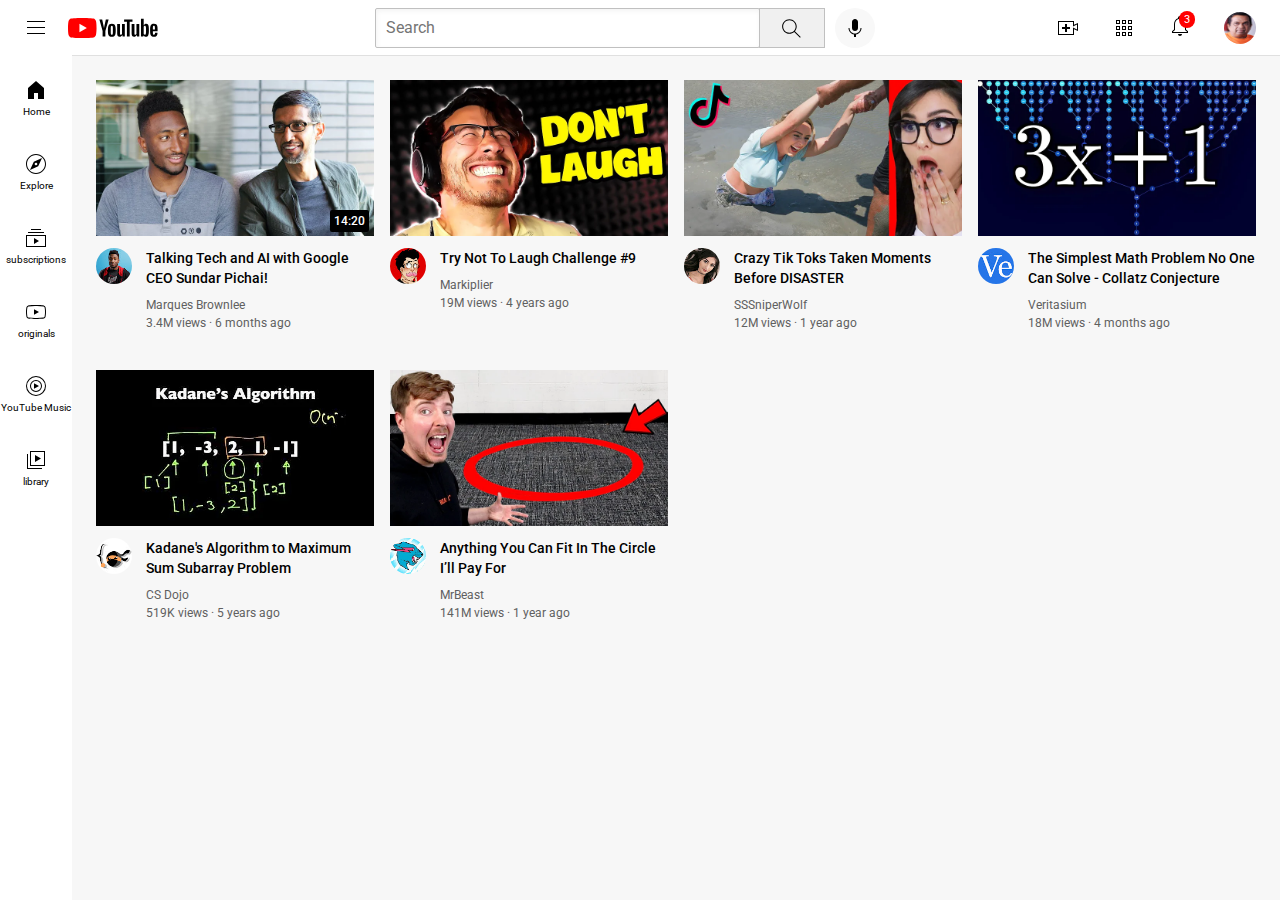
<file: index.html>
<!DOCTYPE html>
<html>
  <head>
    <title>Youtube.com Clone</title>
    
    <link rel="preconnect" href="https://fonts.googleapis.com">
    <link rel="preconnect" href="https://fonts.gstatic.com" crossorigin>
    <link href="https://fonts.googleapis.com/css2?family=Roboto:wght@400;500;700&display=swap" rel="stylesheet">
    
    <link rel="stylesheet" href="styles/general.css">
    <link rel="stylesheet" href="styles/header.css">
    <link rel="stylesheet" href="styles/video.css">
    <link rel="stylesheet" href="styles/sidebar.css">

  </head>
  <body>
    <!--comment-->
    <div class="header">
      <div class="left-section">
        <img class="hamburger-menu" src="icons/hamburger-menu.svg">
        <img class="youtube-logo" src="icons/youtube-logo.svg">
      </div>
      <div class="middle-section">
        <input class="search-bar" type="text" placeholder="Search">
        <button class="search-button">
          <img class="search-icon" src="icons/search.svg">
          <div class="tooltip">search</div>
        </button>
        <button class="voice-search-button">
          <img class="voice-search-icon" src="icons/voice-search-icon.svg">
        </button>
      </div>
      <div class="right-section">
        <img class="upload-icon" src="icons/upload.svg">
        <img class="youtube-apps-icon" src="icons/youtube-apps.svg">
        <div class="notifications-icon-container">
          <img class="notifications-icon" src="icons/notifications.svg">
          <div class="notifications-count">3</div>
        </div>
        <img class="current-user-picture" src="channel-pictures/my-channel-pic.jpg">
      </div>
    </div>

    <div class="sidebar">
      <div class="sidebar-link">
        <img src="icons/home.svg">
        <div>Home</div>
      </div>
      <div class="sidebar-link">
        <img src="icons/explore.svg">
        <div>Explore</div>
      </div>
      <div class="sidebar-link">
        <img src="icons/subscriptions.svg">
        <div>subscriptions</div>
      </div>
      <div class="sidebar-link">
        <img src="icons/originals.svg">
        <div>originals</div>
      </div>
      <div class="sidebar-link">
        <img src="icons/youtube-music.svg">
        <div>YouTube Music</div>
      </div>
      <div class="sidebar-link">
        <img src="icons/library.svg">
        <div>library</div>
      </div>
    </div>
    
    <div class="video-grid">
      <div class="video-preview">
        <div class="thumbnail-row">
          <img class="thumbnail" src="thumbnails/thumbnail-1.webp">
          <div class="video-time">
            14:20
          </div>
        </div>
        <div class="video-info-grid">
          <div class="channel-picture">
            <img class="profile-picture" src="channel-pictures/channel-1.jpeg">
          </div>
          <div class="video-info">
            <p class="video-title">
              Talking Tech and AI with Google CEO Sundar Pichai!
            </p>
            <p class="video-author">
              Marques Brownlee
            </p>
            <p class="video-stats">
              3.4M views &#183; 6 months ago
            </p>
          </div>
        </div> 
      </div>

      <div class="video-preview">
        <div class="thumbnail-row">
          <img class="thumbnail" src="thumbnails/thumbnail-2.webp">
        </div>
        <div class="video-info-grid">
          <div class="channel-picture">
            <img class="profile-picture" src="channel-pictures/channel-2.jpeg">
          </div>
          <div class="video-info">
            <p class="video-title">
              Try Not To Laugh Challenge #9
            </p>
            <p class="video-author">
              Markiplier
            </p>
            <p class="video-stats">
              19M views &#183; 4 years ago
            </p>
          </div>
        </div>
      </div>

      <div class="video-preview">
        <div class="thumbnail-row">
          <img class="thumbnail" src="thumbnails/thumbnail-3.webp">
        </div>
        <div class="video-info-grid">
          <div class="channel-picture">
            <img class="profile-picture" src="channel-pictures/channel-3.jpeg">
          </div>
          <div class="video-info">
            <p class="video-title">
              Crazy Tik Toks Taken Moments Before DISASTER
            </p>
            <p class="video-author">
              SSSniperWolf
            </p>
            <p class="video-stats">
              12M views &#183; 1 year ago
            </p>
          </div>
        </div> 
      </div>

      <div class="video-preview">
        <div class="thumbnail-row">
          <img class="thumbnail" src="thumbnails/thumbnail-4.webp">
        </div>
        <div class="video-info-grid">
          <div class="channel-picture">
            <img class="profile-picture" src="channel-pictures/channel-4.jpeg">
          </div>
          <div class="video-info">
            <p class="video-title">
              The Simplest Math Problem No One Can Solve - Collatz Conjecture
            </p>
            <p class="video-author">
              Veritasium
            </p>
            <p class="video-stats">
              18M views &#183; 4 months ago
            </p>
          </div>
        </div>
      </div>

      <div class="video-preview">
        <div class="thumbnail-row">
          <img class="thumbnail" src="thumbnails/thumbnail-5.webp">
        </div>
        <div class="video-info-grid">
          <div class="channel-picture">
            <img class="profile-picture" src="channel-pictures/channel-5.jpeg">
          </div>
          <div class="video-info">
            <p class="video-title">
              Kadane's Algorithm to Maximum Sum Subarray Problem
            </p>
            <p class="video-author">
              CS Dojo
            </p>
            <p class="video-stats">
              519K views &#183; 5 years ago
            </p>
          </div>
        </div> 
      </div>

      <div class="video-preview">
        <div class="thumbnail-row">
          <img class="thumbnail" src="thumbnails/thumbnail-6.webp">
        </div>
        <div class="video-info-grid">
          <div class="channel-picture">
            <img class="profile-picture" src="channel-pictures/channel-6.jpeg">
          </div>
          <div class="video-info">
            <p class="video-title">
              Anything You Can Fit In The Circle I’ll Pay For
            </p>
            <p class="video-author">
              MrBeast
            </p>
            <p class="video-stats">
              141M views &#183; 1 year ago
            </p>
          </div>
        </div>
      </div>
      
    </div>
  </body>
</html>
</file>
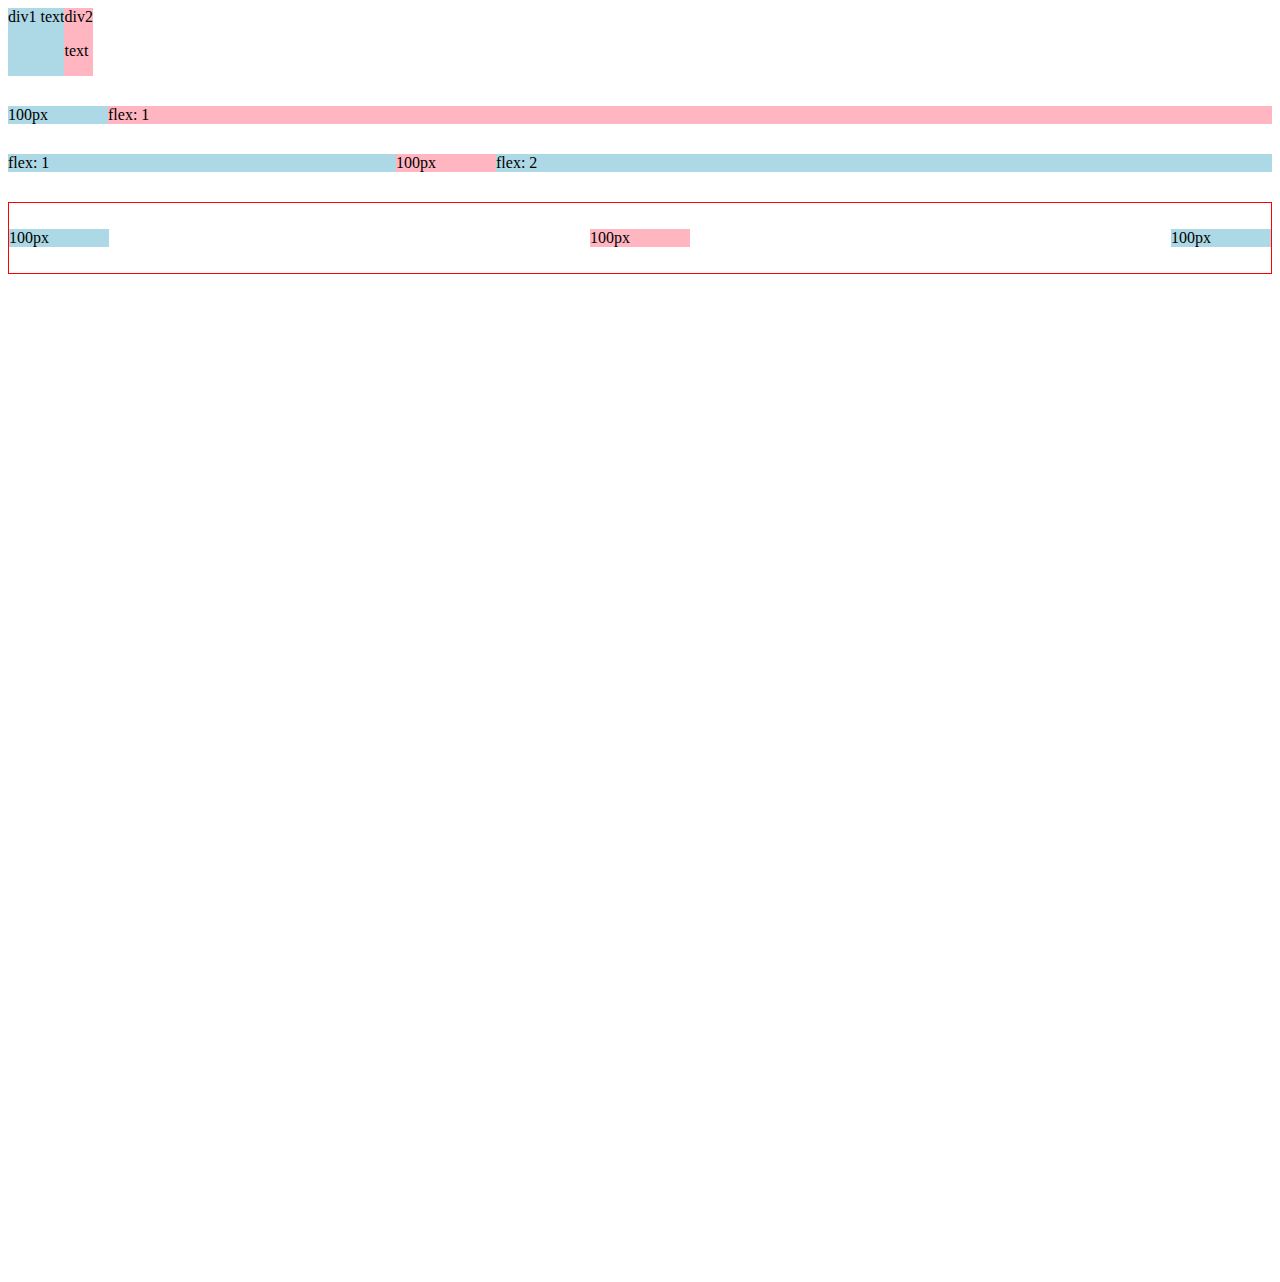
<file: flexbox.html>
<!DOCTYPE html>
<html>
    <head>
        <title>Flexbox Practice</title>
    </head>
    <body style="padding-bottom: 1000px;">

        <div style="
        display: flex;
        flex-direction: row;
        ">
            <div style="background-color: 
            lightblue;">div1 text</div>
            <div style="background-color: 
            lightpink;">div2<p>text</p></div>
        </div>

        <div style="
        display: flex;
        flex-direction: row;
        margin-top: 30px;
        ">
            <div style="
            background-color: lightblue;
            width: 100px;">100px</div>
            <div style="
            background-color: lightpink;
            flex: 1;">flex: 1</div>
        </div>

        <div style="
        display: flex;
        flex-direction: row;
        margin-top: 30px;
        ">
            <div style="
            background-color: lightblue;
            flex: 1;">flex: 1</div>
            <div style="
            background-color: lightpink;
            width: 100px;">100px</div>
            <div style="
            background-color: lightblue;
            flex: 2;">flex: 2</div>
        </div>

        <div style="
        display: flex;
        flex-direction: row;
        justify-content: space-between;
        margin-top: 30px;
        height: 70px;
        border-style: solid;
        border-color: red;
        border-width: 1px;
        align-items: center;
        ">
            <div style="
            background-color: lightblue;
            width: 100px;">100px</div>
            <div style="
            background-color: lightpink;
            width: 100px;">100px</div>
            <div style="
            background-color: lightblue;
            width: 100px;">100px</div>
        </div>

    </body>
</html>
</file>
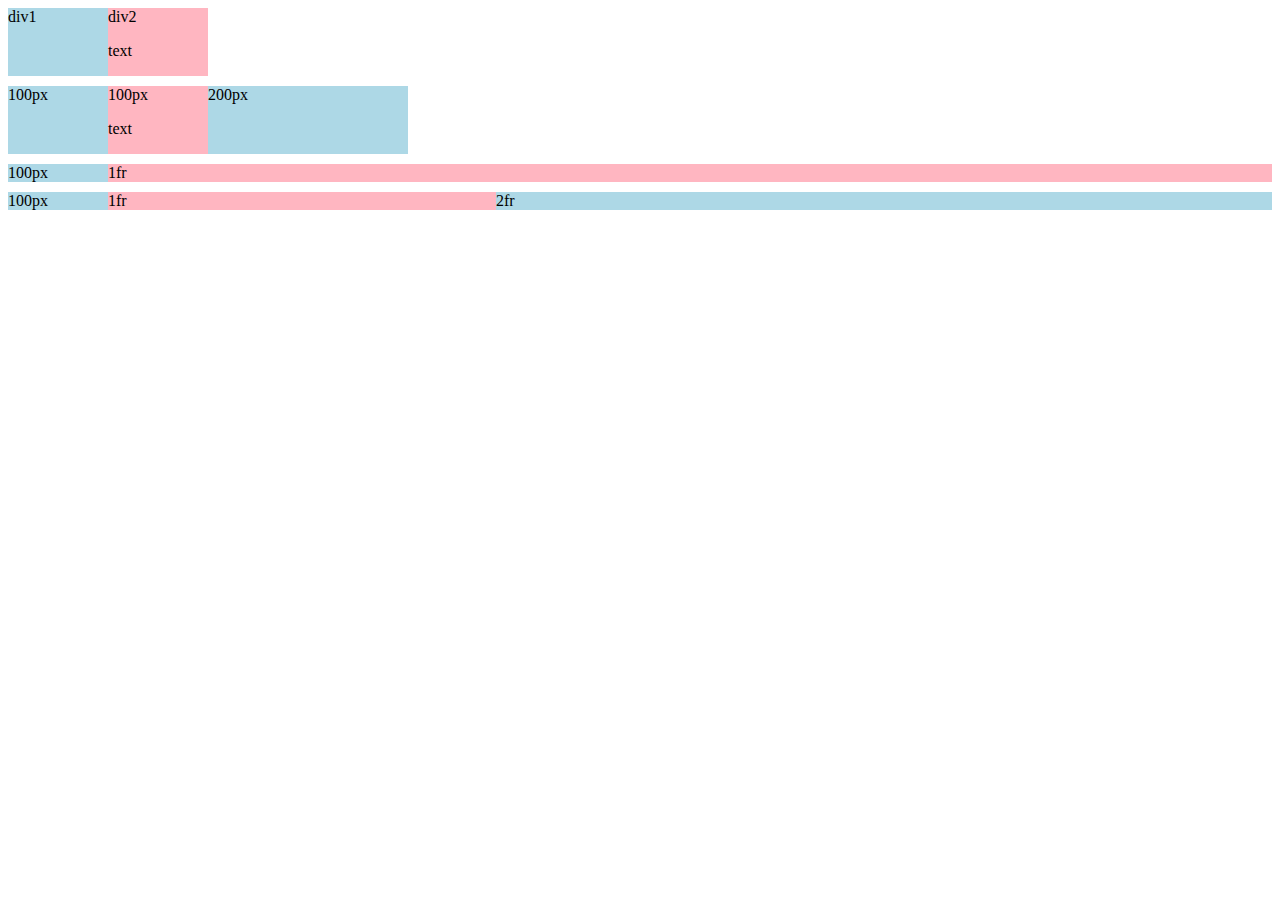
<file: grid.html>
<!DOCTYPE html>
<html>
    <head>
        <title>grid practice</title>
    </head>
    <body>
        <div style="
            display: grid;
            grid-template-columns: 100px 100px;
        ">
            <div style="background-color: lightblue;">div1</div>
            <div style="background-color: lightpink;">div2<p>text</p></div>
        </div>

        <div style="
            margin-top: 10px;
            display: grid;
            grid-template-columns: 100px 100px 200px;
        ">
            <div style="background-color: lightblue;">100px</div>
            <div style="background-color: lightpink;">100px<p>text</p></div>
            <div style="background-color: lightblue;">200px</div>
        </div>

        <div style="
            margin-top: 10px;
            display: grid;
            grid-template-columns: 100px 1fr;
        ">
            <div style="background-color: lightblue;">100px</div>
            <div style="background-color: lightpink;">1fr</div>
        </div>

        <div style="
            margin-top: 10px;
            display: grid;
            grid-template-columns: 100px 1fr 2fr;
        ">
            <div style="background-color: lightblue;">100px</div>
            <div style="background-color: lightpink;">1fr</div>
            <div style="background-color: lightblue;">2fr</div>
        </div>
    </body>
</html>
</file>
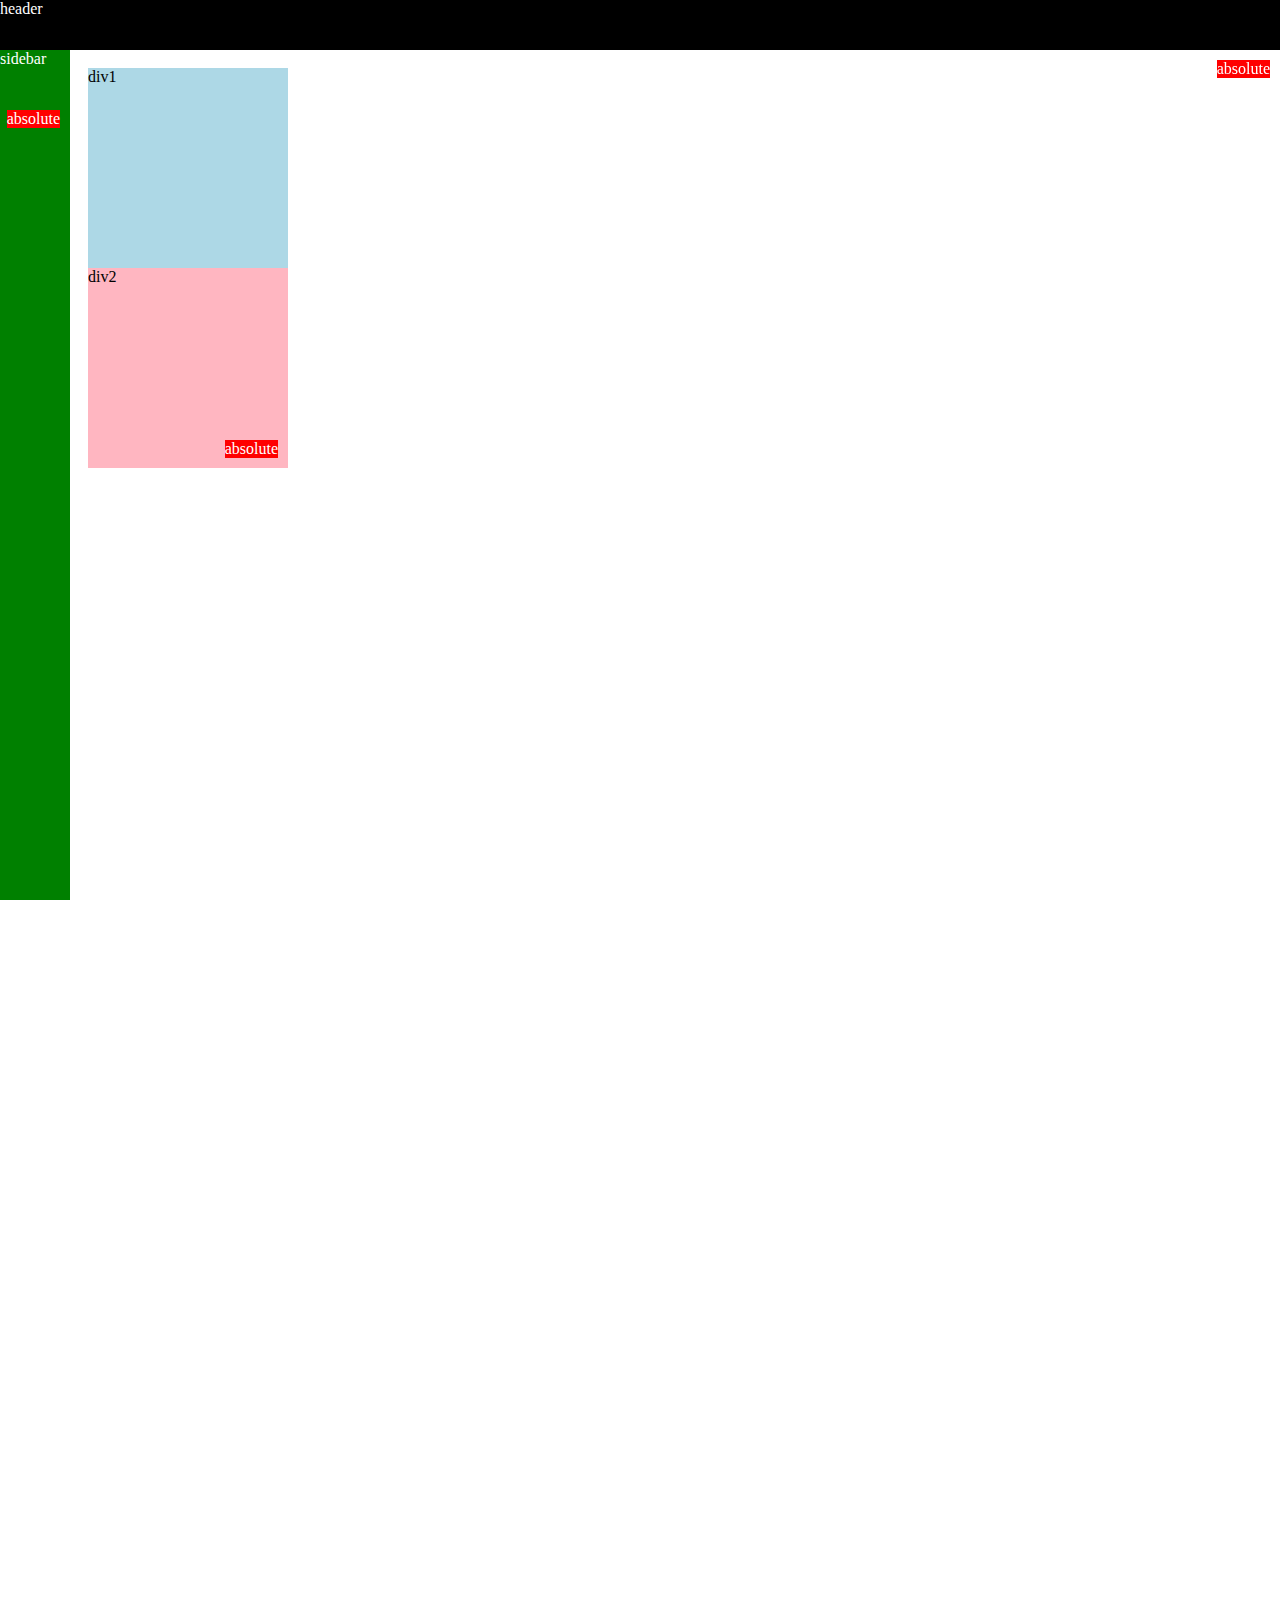
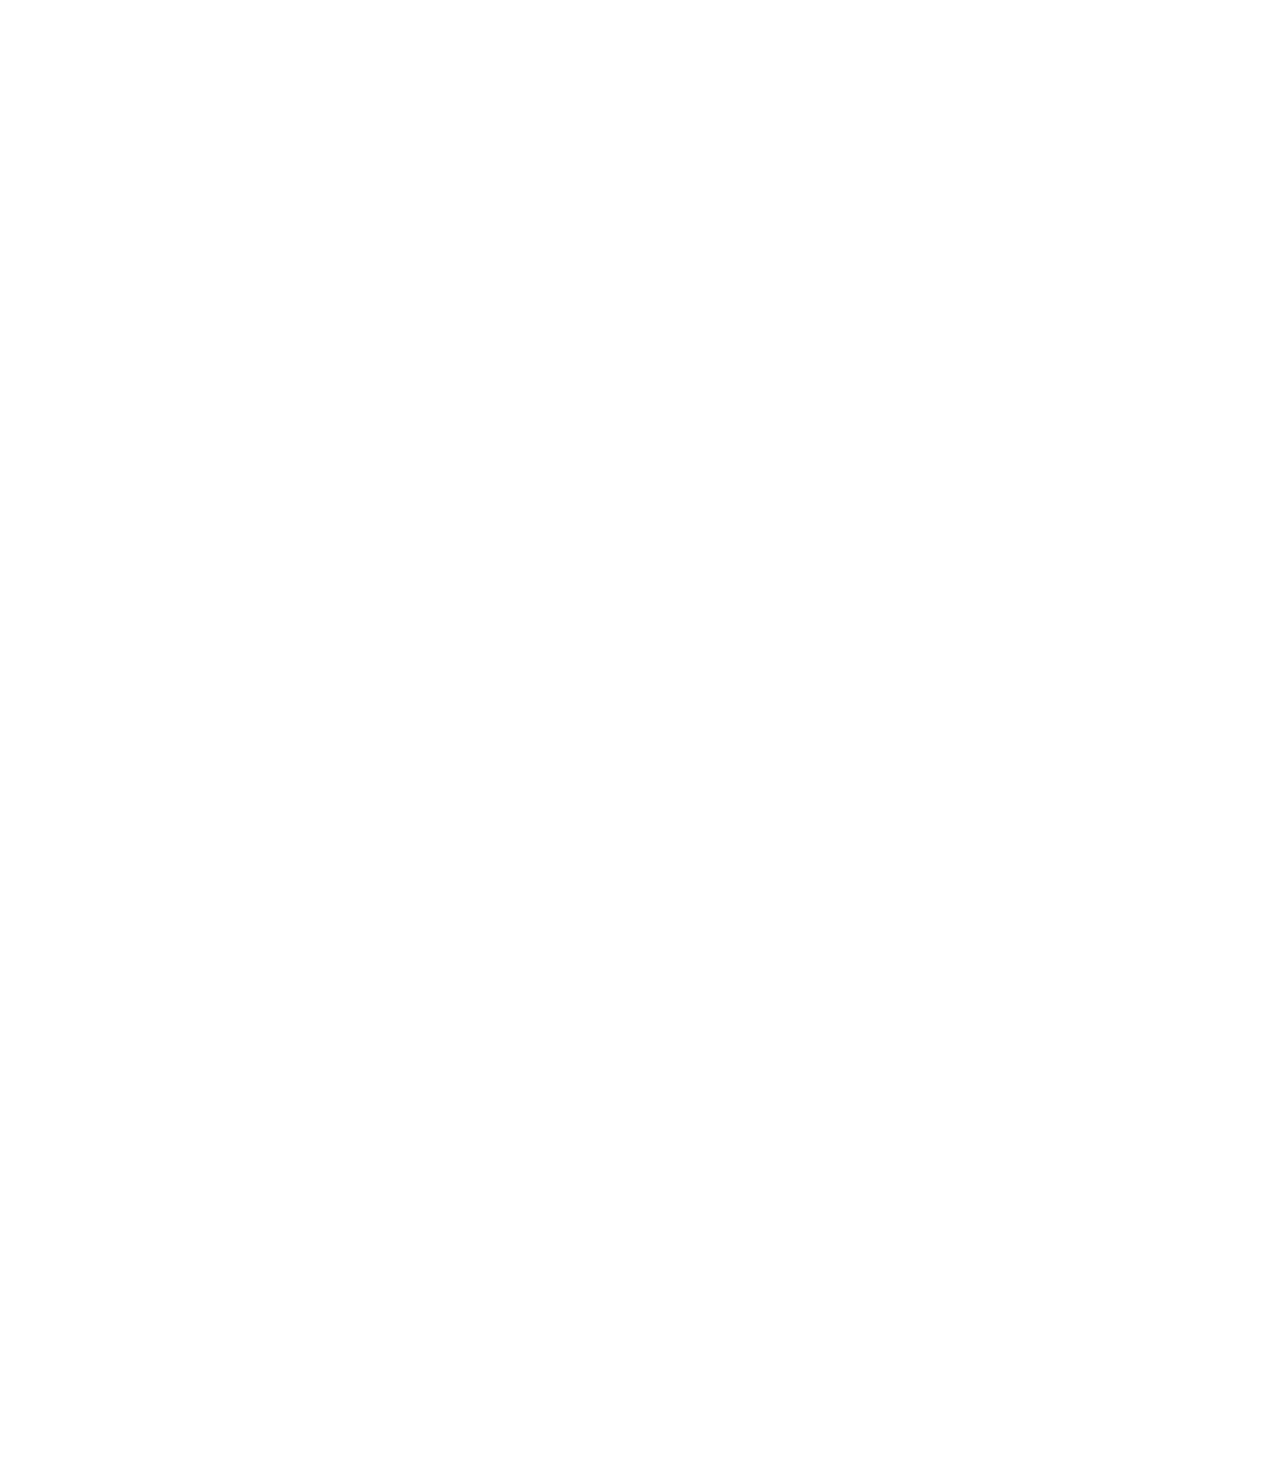
<file: position.html>
<!DOCTYPE html>
<html>
    <head>
        <title>Position Practice</title>
    </head>
    <body style="
    height: 3000px;
    padding-top: 60px;
    padding-left: 80px;
    ">
        <div style="
        background-color: black;
        color: white;
        position: fixed;
        top: 0px;
        left: 0px;
        right: 0px;
        height: 50px;
        ">header</div>
        <div style="
        background-color: green;
        color: white;
        position: fixed;
        left: 0px;
        bottom: 0px;
        top: 50px;
        width: 70px;
        ">
            sidebar
            <div style="
            position: absolute;
            background-color: red;
            color: white;
            top: 60px;
            right: 10px;
            ">
                absolute
            </div>
        </div>

        <div style="
        position: absolute;
        background-color: red;
        color: white;
        top: 60px;
        right: 10px;
        ">
            absolute
        </div>

        <div style="
        background-color: lightblue;
        height: 200px;
        width: 200px;
        position: static;
        ">div1</div>
        <div style="
        background-color: lightpink;
        height: 200px;
        width: 200px;
        position: relative;
        ">  div2
            <div style="
            position: absolute;
            background-color: red;
            color: white;
            right: 10px;
            bottom: 10px;
            ">
                absolute
            </div>    
    </div>
    </body>
</html>
</file>
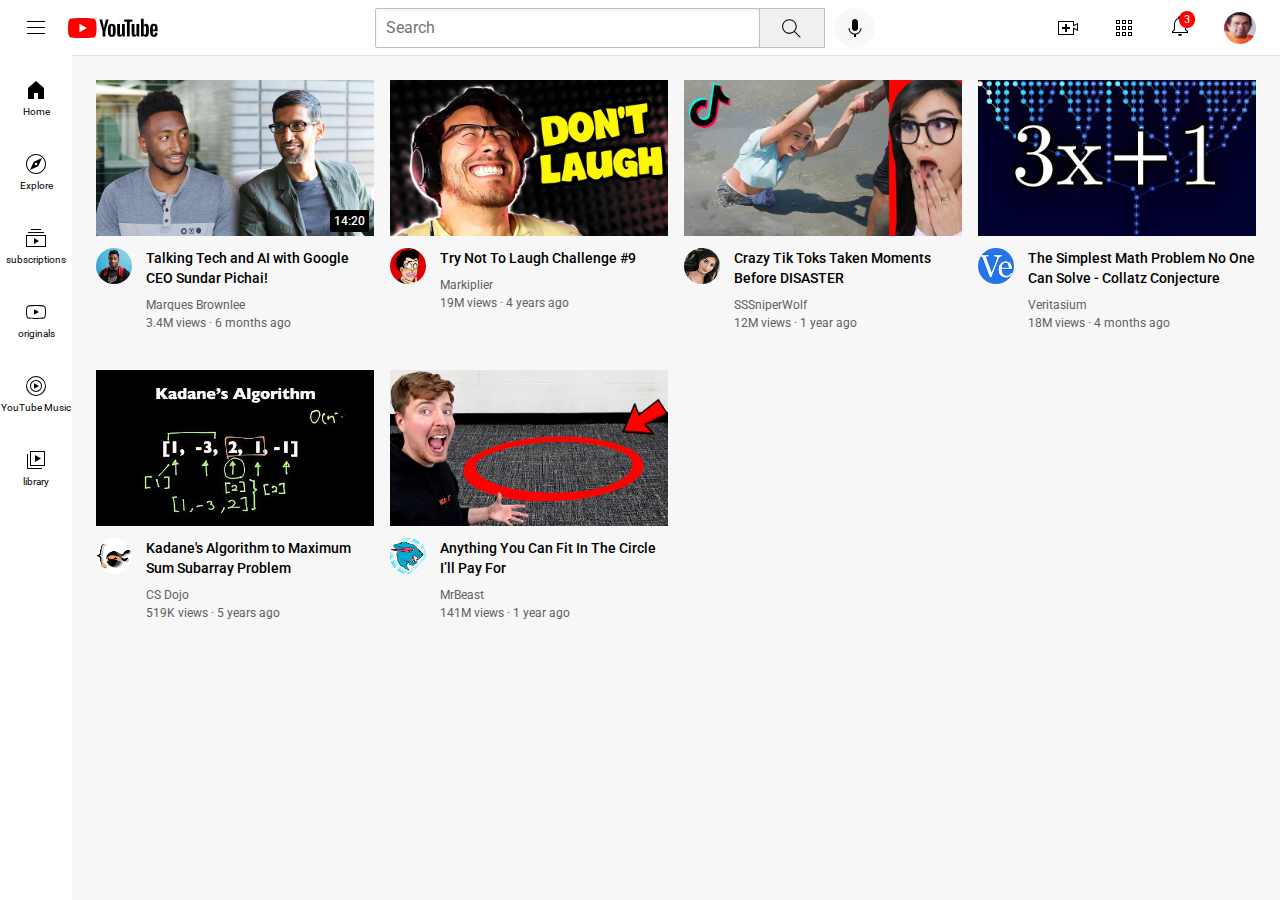
<file: youtube.html>
<!DOCTYPE html>
<html>
  <head>
    <title>Youtube.com Clone</title>
    
    <link rel="preconnect" href="https://fonts.googleapis.com">
    <link rel="preconnect" href="https://fonts.gstatic.com" crossorigin>
    <link href="https://fonts.googleapis.com/css2?family=Roboto:wght@400;500;700&display=swap" rel="stylesheet">
    
    <link rel="stylesheet" href="styles/general.css">
    <link rel="stylesheet" href="styles/header.css">
    <link rel="stylesheet" href="styles/video.css">
    <link rel="stylesheet" href="styles/sidebar.css">

  </head>
  <body>
    <!--comment-->
    <div class="header">
      <div class="left-section">
        <img class="hamburger-menu" src="icons/hamburger-menu.svg">
        <img class="youtube-logo" src="icons/youtube-logo.svg">
      </div>
      <div class="middle-section">
        <input class="search-bar" type="text" placeholder="Search">
        <button class="search-button">
          <img class="search-icon" src="icons/search.svg">
          <div class="tooltip">search</div>
        </button>
        <button class="voice-search-button">
          <img class="voice-search-icon" src="icons/voice-search-icon.svg">
        </button>
      </div>
      <div class="right-section">
        <img class="upload-icon" src="icons/upload.svg">
        <img class="youtube-apps-icon" src="icons/youtube-apps.svg">
        <div class="notifications-icon-container">
          <img class="notifications-icon" src="icons/notifications.svg">
          <div class="notifications-count">3</div>
        </div>
        <img class="current-user-picture" src="channel-pictures/my-channel-pic.jpg">
      </div>
    </div>

    <div class="sidebar">
      <div class="sidebar-link">
        <img src="icons/home.svg">
        <div>Home</div>
      </div>
      <div class="sidebar-link">
        <img src="icons/explore.svg">
        <div>Explore</div>
      </div>
      <div class="sidebar-link">
        <img src="icons/subscriptions.svg">
        <div>subscriptions</div>
      </div>
      <div class="sidebar-link">
        <img src="icons/originals.svg">
        <div>originals</div>
      </div>
      <div class="sidebar-link">
        <img src="icons/youtube-music.svg">
        <div>YouTube Music</div>
      </div>
      <div class="sidebar-link">
        <img src="icons/library.svg">
        <div>library</div>
      </div>
    </div>
    
    <div class="video-grid">
      <div class="video-preview">
        <div class="thumbnail-row">
          <img class="thumbnail" src="thumbnails/thumbnail-1.webp">
          <div class="video-time">
            14:20
          </div>
        </div>
        <div class="video-info-grid">
          <div class="channel-picture">
            <img class="profile-picture" src="channel-pictures/channel-1.jpeg">
          </div>
          <div class="video-info">
            <p class="video-title">
              Talking Tech and AI with Google CEO Sundar Pichai!
            </p>
            <p class="video-author">
              Marques Brownlee
            </p>
            <p class="video-stats">
              3.4M views &#183; 6 months ago
            </p>
          </div>
        </div> 
      </div>

      <div class="video-preview">
        <div class="thumbnail-row">
          <img class="thumbnail" src="thumbnails/thumbnail-2.webp">
        </div>
        <div class="video-info-grid">
          <div class="channel-picture">
            <img class="profile-picture" src="channel-pictures/channel-2.jpeg">
          </div>
          <div class="video-info">
            <p class="video-title">
              Try Not To Laugh Challenge #9
            </p>
            <p class="video-author">
              Markiplier
            </p>
            <p class="video-stats">
              19M views &#183; 4 years ago
            </p>
          </div>
        </div>
      </div>

      <div class="video-preview">
        <div class="thumbnail-row">
          <img class="thumbnail" src="thumbnails/thumbnail-3.webp">
        </div>
        <div class="video-info-grid">
          <div class="channel-picture">
            <img class="profile-picture" src="channel-pictures/channel-3.jpeg">
          </div>
          <div class="video-info">
            <p class="video-title">
              Crazy Tik Toks Taken Moments Before DISASTER
            </p>
            <p class="video-author">
              SSSniperWolf
            </p>
            <p class="video-stats">
              12M views &#183; 1 year ago
            </p>
          </div>
        </div> 
      </div>

      <div class="video-preview">
        <div class="thumbnail-row">
          <img class="thumbnail" src="thumbnails/thumbnail-4.webp">
        </div>
        <div class="video-info-grid">
          <div class="channel-picture">
            <img class="profile-picture" src="channel-pictures/channel-4.jpeg">
          </div>
          <div class="video-info">
            <p class="video-title">
              The Simplest Math Problem No One Can Solve - Collatz Conjecture
            </p>
            <p class="video-author">
              Veritasium
            </p>
            <p class="video-stats">
              18M views &#183; 4 months ago
            </p>
          </div>
        </div>
      </div>

      <div class="video-preview">
        <div class="thumbnail-row">
          <img class="thumbnail" src="thumbnails/thumbnail-5.webp">
        </div>
        <div class="video-info-grid">
          <div class="channel-picture">
            <img class="profile-picture" src="channel-pictures/channel-5.jpeg">
          </div>
          <div class="video-info">
            <p class="video-title">
              Kadane's Algorithm to Maximum Sum Subarray Problem
            </p>
            <p class="video-author">
              CS Dojo
            </p>
            <p class="video-stats">
              519K views &#183; 5 years ago
            </p>
          </div>
        </div> 
      </div>

      <div class="video-preview">
        <div class="thumbnail-row">
          <img class="thumbnail" src="thumbnails/thumbnail-6.webp">
        </div>
        <div class="video-info-grid">
          <div class="channel-picture">
            <img class="profile-picture" src="channel-pictures/channel-6.jpeg">
          </div>
          <div class="video-info">
            <p class="video-title">
              Anything You Can Fit In The Circle I’ll Pay For
            </p>
            <p class="video-author">
              MrBeast
            </p>
            <p class="video-stats">
              141M views &#183; 1 year ago
            </p>
          </div>
        </div>
      </div>
      
    </div>
  </body>
</html>
</file>
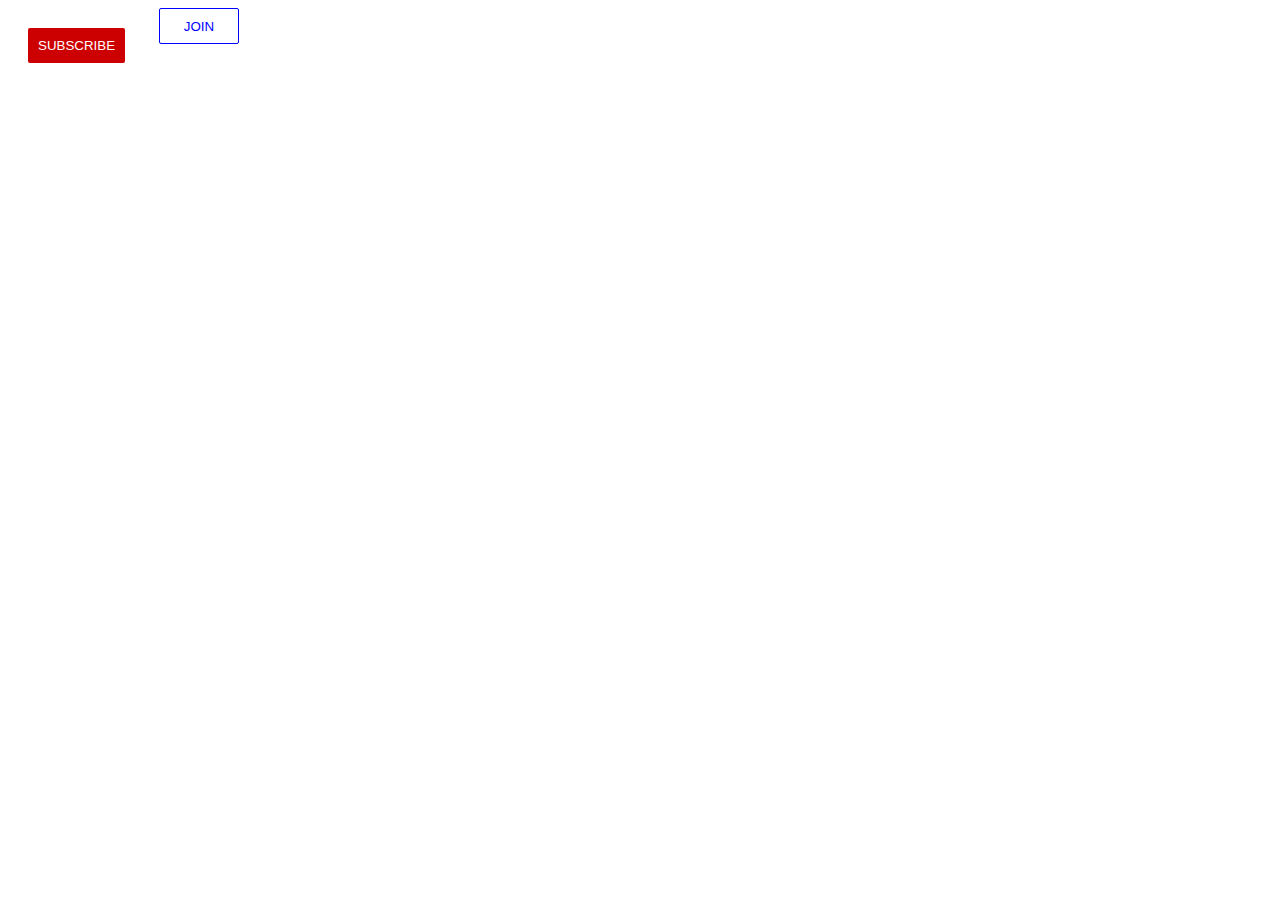
<file: intro-to-html/buttons.html>
<!DOCTYPE html>
<html>
    <head>
        <title>button practice</title>
        <link rel="stylesheet" href="styles/buttons.css">        
    </head>
    <body>
        <button class="subscribe-button">
            SUBSCRIBE
        </button>
        <button class="join-button">
            JOIN
        </button>
    </body>
</html>
</file>
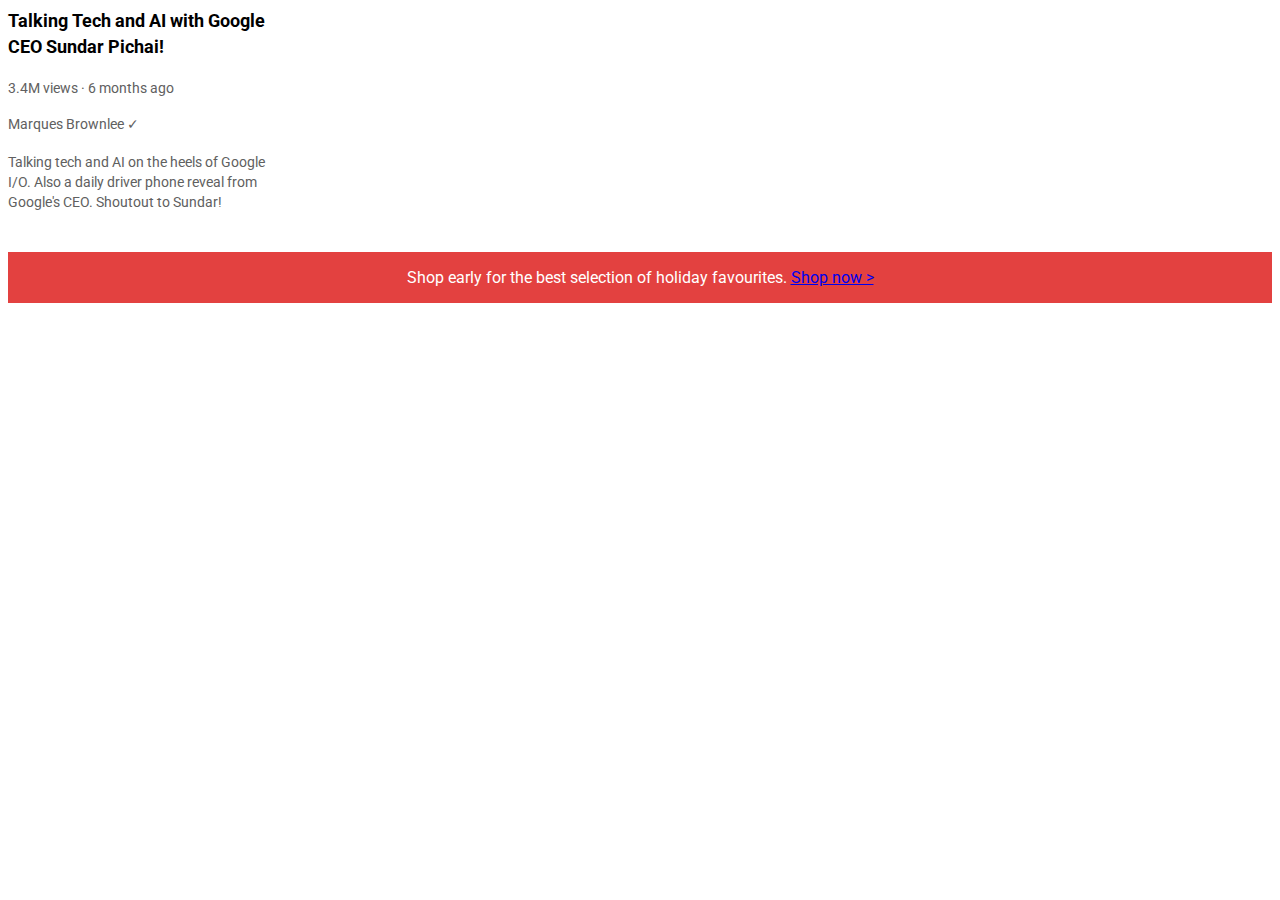
<file: intro-to-html/text.html>
<!DOCTYPE html>
<html>
    <head>
        <title>
            text practice
        </title>
        <link rel="stylesheet" href="styles/text.css">
        <link rel="preconnect" href="https://fonts.googleapis.com">
        <link rel="preconnect" href="https://fonts.gstatic.com" crossorigin>
        <link href="https://fonts.googleapis.com/css2?family=Roboto:wght@400;700&display=swap" rel="stylesheet">
    </head>
    <body>
        <p class="video-title">
            Talking Tech and AI with Google CEO Sundar Pichai!
        </p>
        
        <p class="video-stats">
            3.4M views &middot; 6 months ago
        </p>
        
        <p class="video-producer">
            Marques Brownlee &#10003;
        </p>
        
        <p class="video-content">
            Talking tech and AI on the heels of Google I/O. Also a daily driver phone reveal from Google's CEO. Shoutout to Sundar!
        </p>
        
        <p class="apple-text">
            Shop early for the best selection of holiday favourites. <a href="https://www.apple.com/" target="_blank">Shop now &gt;</a>
        </p>
    </body>
</html>
</file>
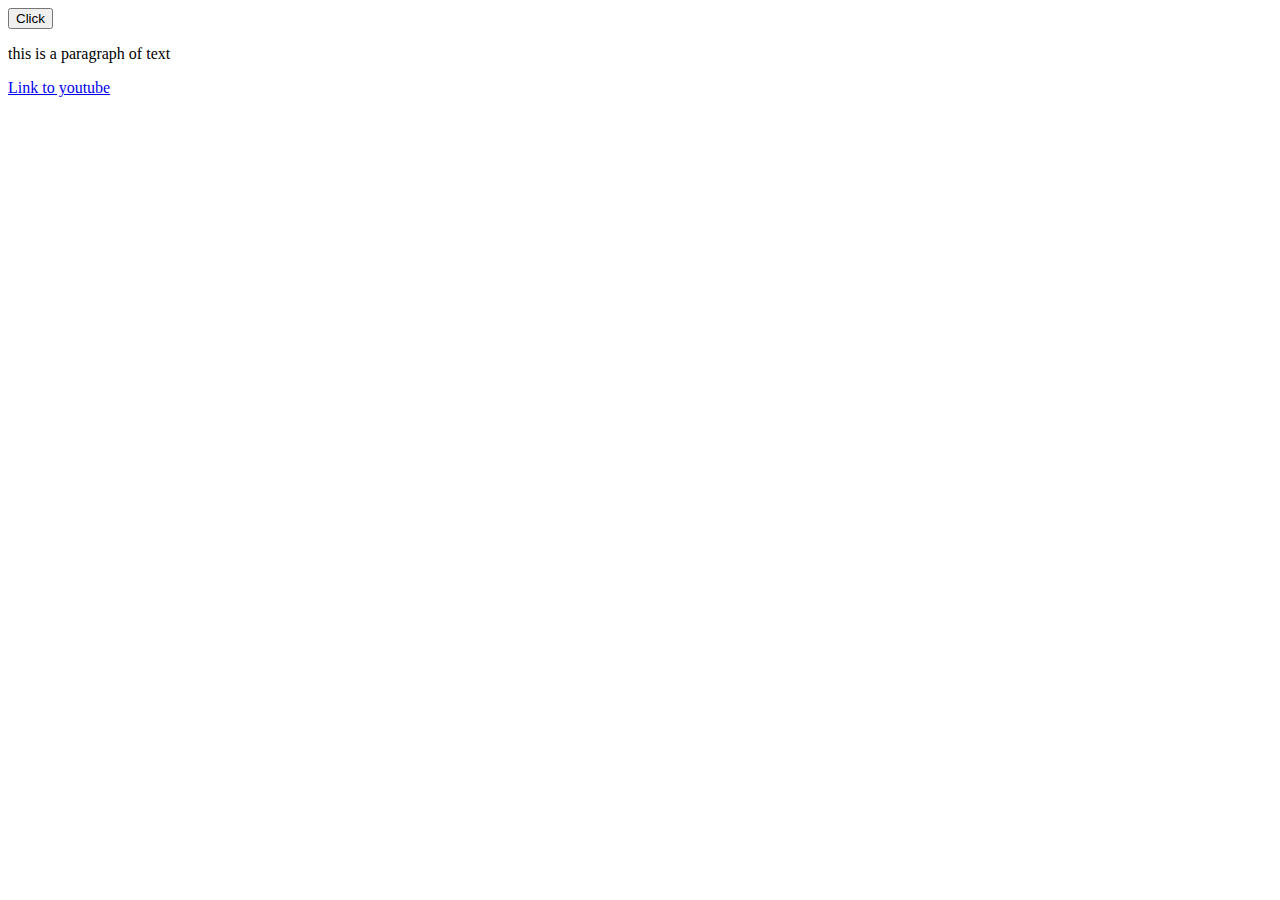
<file: intro-to-html/website.html>
<!DOCTYPE html>
<html>
  <head>
    <title>firstwebsite</title>
  </head>
  <body>
    <button>
      Click
    </button>
    <p>
      this is a paragraph of text
    </p>
    <a href="https://www.youtube.com/watch?v=G3e-cpL7ofc" target="_blank">
      Link to youtube
    </a>
  </body>
</html>
</file>
<file: styles/general.css>
p {
    font-family: Roboto, Arial;
    margin-top: 0px;
    margin-bottom: 0px;
  }

  body {
      /*comment*/
      margin: 0px;
      padding-top: 80px;
      padding-left: 96px;
      padding-right: 24px;
      background-color: rgb(247, 247, 247);
  }
</file>
<file: styles/header.css>
.header {
    height: 55px;
    display: flex;
    flex-direction: row;
    justify-content: space-between;
    position: fixed;
    top: 0;
    left: 0;
    right: 0;
    background-color: white;
    border-bottom-width: 1px;
    border-bottom-style: solid;
    border-bottom-color: rgb(224, 224, 224);
    z-index: 100;
}

.left-section {
    display: flex;
    align-items: center;
}

.hamburger-menu {
    height: 24px;
    margin-left: 24px;
    margin-right: 20px;
}

.youtube-logo {
    height: 20px;
}

.middle-section {
    flex: 1;
    display: flex;
    align-items: center;
    margin-left: 70px;
    margin-right: 35px;
    max-width: 500px;
}

.search-bar {
    flex: 1;
    height: 36px;
    padding-left: 10px;
    font-size: 16px;
    border: 1px solid rgb(192,192,192);
    border-radius: 2px;
    box-shadow: inset 1px 2px 5px rgba(0,0,0,0.05);
    width: 0px;
}

.search-bar::placeholder {
    font-family: Roboto, Arial;
    font-size: 16px;
}

.search-button {
    background-color: rgb(240, 240, 240);
    height: 40px;
    width: 66px;
    border-width: 1px;
    border-style: solid;
    border-color: rgb(192,192,192);
    margin-left: -1px;
    margin-right: 10px;
    position: relative;
}

.search-button .tooltip {
    position: absolute;
    background-color: gray;
    color: white;
    padding-top: 4px;
    padding-bottom: 4px;
    padding-left: 8px;
    padding-right: 8px;
    border-radius: 2px;
    font-size: 12px;
    bottom : -30px;
    opacity: 0;
    transition: opacity 0.15s;
    pointer-events: none;
}

.search-button:hover .tooltip {
    opacity: 1;
}

.search-icon {
    margin-top: 4px;
    height: 25px;
}

.voice-search-button {
    height: 40px;
    width: 40px;
    border-radius: 20px;
    border: none;
    background-color: rgb(248, 248, 248);
}

.voice-search-icon {
    height: 24px;
    margin-top: 4px;
}

.right-section {
    width: 200px;
    display: flex;
    align-items: center;
    justify-content: space-between;
    margin-right: 24px;
    flex-shrink: 0;
}

.upload-icon {
    height: 24px;
}

.youtube-apps-icon {
    height: 24px;
}

.notifications-icon {
    height: 24px;
}

.notifications-icon-container {
    position: relative;
}

.notifications-count {
    position: absolute;
    background-color: red;
    color: white;
    top: -3px;
    right: -3px;
    font-family: Roboto,Arial;
    font-size: 11px;
    padding-left: 5px;
    padding-right: 5px;
    padding-top: 2px;
    padding-bottom: 2px;
    border-radius: 10px;
}

.current-user-picture {
    height: 32px;
    width: 32px;
    border-radius: 16px;
}
</file>
<file: styles/video.css>
.thumbnail {
    width: 100%;
  }

  .video-title {
    margin-top: 0px;
    font-size: 14px;
    font-weight: 500;
    line-height: 20px;
    margin-bottom: 10px;
  }


  .video-info-grid {
    display: grid;
    grid-template-columns: 50px 1fr;
  }

  .channel-picture {
    vertical-align: top;
  }

  .profile-picture {
    border-radius: 50px;
    width: 36px;
  }

  .thumbnail-row {
    margin-bottom: 8px;
    position: relative;
  }

  .video-author,
  .video-stats {
    font-size: 12px;
    color: rgb(96, 96, 96);
  }

  .video-author {
    margin-bottom: 4px;
  }

  .video-grid {
    display: grid;
    grid-template-columns: 1fr 1fr 1fr;
    row-gap: 40px;
    column-gap: 16px;
  }

  @media (max-width: 750px) {
    .video-grid {
      grid-template-columns: 1fr 1fr;
    }
  }

  @media (max-width: 751px) and (min-width: 999px) {
    .video-grid {
      grid-template-columns: 1fr 1fr 1fr;
    }
  }

  @media (min-width: 1000px) {
    .video-grid {
      grid-template-columns: 1fr 1fr 1fr 1fr;
    }
  }

  .video-time {
    font-family: Roboto, Arial;
    font-size: 12px;
    font-weight: 500;
    padding: 4px;
    background-color: black;
    color: white;
    position: absolute;
    bottom: 8px;
    right: 5px;
    border-radius: 2px;
  }
</file>
<file: styles/sidebar.css>
.sidebar {
    position: fixed;
    left: 0;
    bottom: 0;
    top: 55px;
    background-color: white;
    width: 72px;
    z-index: 200;
    padding-top: 5px;
}

.sidebar-link {
    height: 74px;
    display: flex;
    justify-content: center;
    align-items: center;
    flex-direction: column;
    cursor: pointer;
}

.sidebar-link:hover {
    background-color: rgb(238, 237, 237);
}

.sidebar-link img {
    height: 24px;
    margin-bottom: 4px;
}

.sidebar-link div {
    font-family: Roboto,Arial;
    font-size: 10px;
}
</file>
<file: intro-to-html/styles/buttons.css>
.subscribe-button {
    background-color: rgb(204, 0, 0);
    color: white;
    border: none;
    border-radius: 2px;
    cursor: pointer;
    margin-right: 30px;
    margin-left: 20px;
    margin-top: 20px;
    transition: height 1s, width 1s;
    padding-top: 10px;
    padding-bottom: 10px;
    padding-left: 10px;
    padding-right: 10px;
    vertical-align: top;
}

.subscribe-button:active {
    box-shadow: 5px 5px 10px rgba(0,0,0,0.15);
    height: 100px;
    width: 200px;
}


.join-button:hover {
    background-color: rgb(0, 0, 255);
    color: white;
}

.join-button:active {
    opacity: 0.3;
}

.join-button{
    background-color: white;
    border-color: rgb(0, 0, 255);
    border-style: Solid;
    border-width: 1px;
    color: rgb(0, 0, 255);
    height: 36px;
    width: 80px;
    border-radius: 2px;
    cursor: pointer;
    transition: background-color 1s, color 1s;
    vertical-align: top;
}
</file>
<file: intro-to-html/styles/text.css>
p {
    font-family: Roboto;
    margin-top: 0px;
    margin-bottom: 20px;
}

.video-title {
    font-size: 18px;
    font-weight: bold;
    width: 280px;
    line-height: 26px;
}

.video-stats {
    font-size: 14px;
    color: #606060;
}

.video-producer {
    color: #606060;
    font-size: 14px;
}

.video-content {
    color: #606060;
    font-size: 14px; 
    width: 280px;
    line-height: 20px;
    margin-bottom: 40px;
}

.apple-text {
    text-align: center;
    font-weight: 14px;
    background-color: #e34140;
    color: white;
    padding-top: 16px;
    padding-bottom: 16px;
}

.span-example {
    margin-left: 20px;
    color: white;
}

.span-example:hover {
    text-decoration: underline;
    cursor: pointer;
}
</file>
